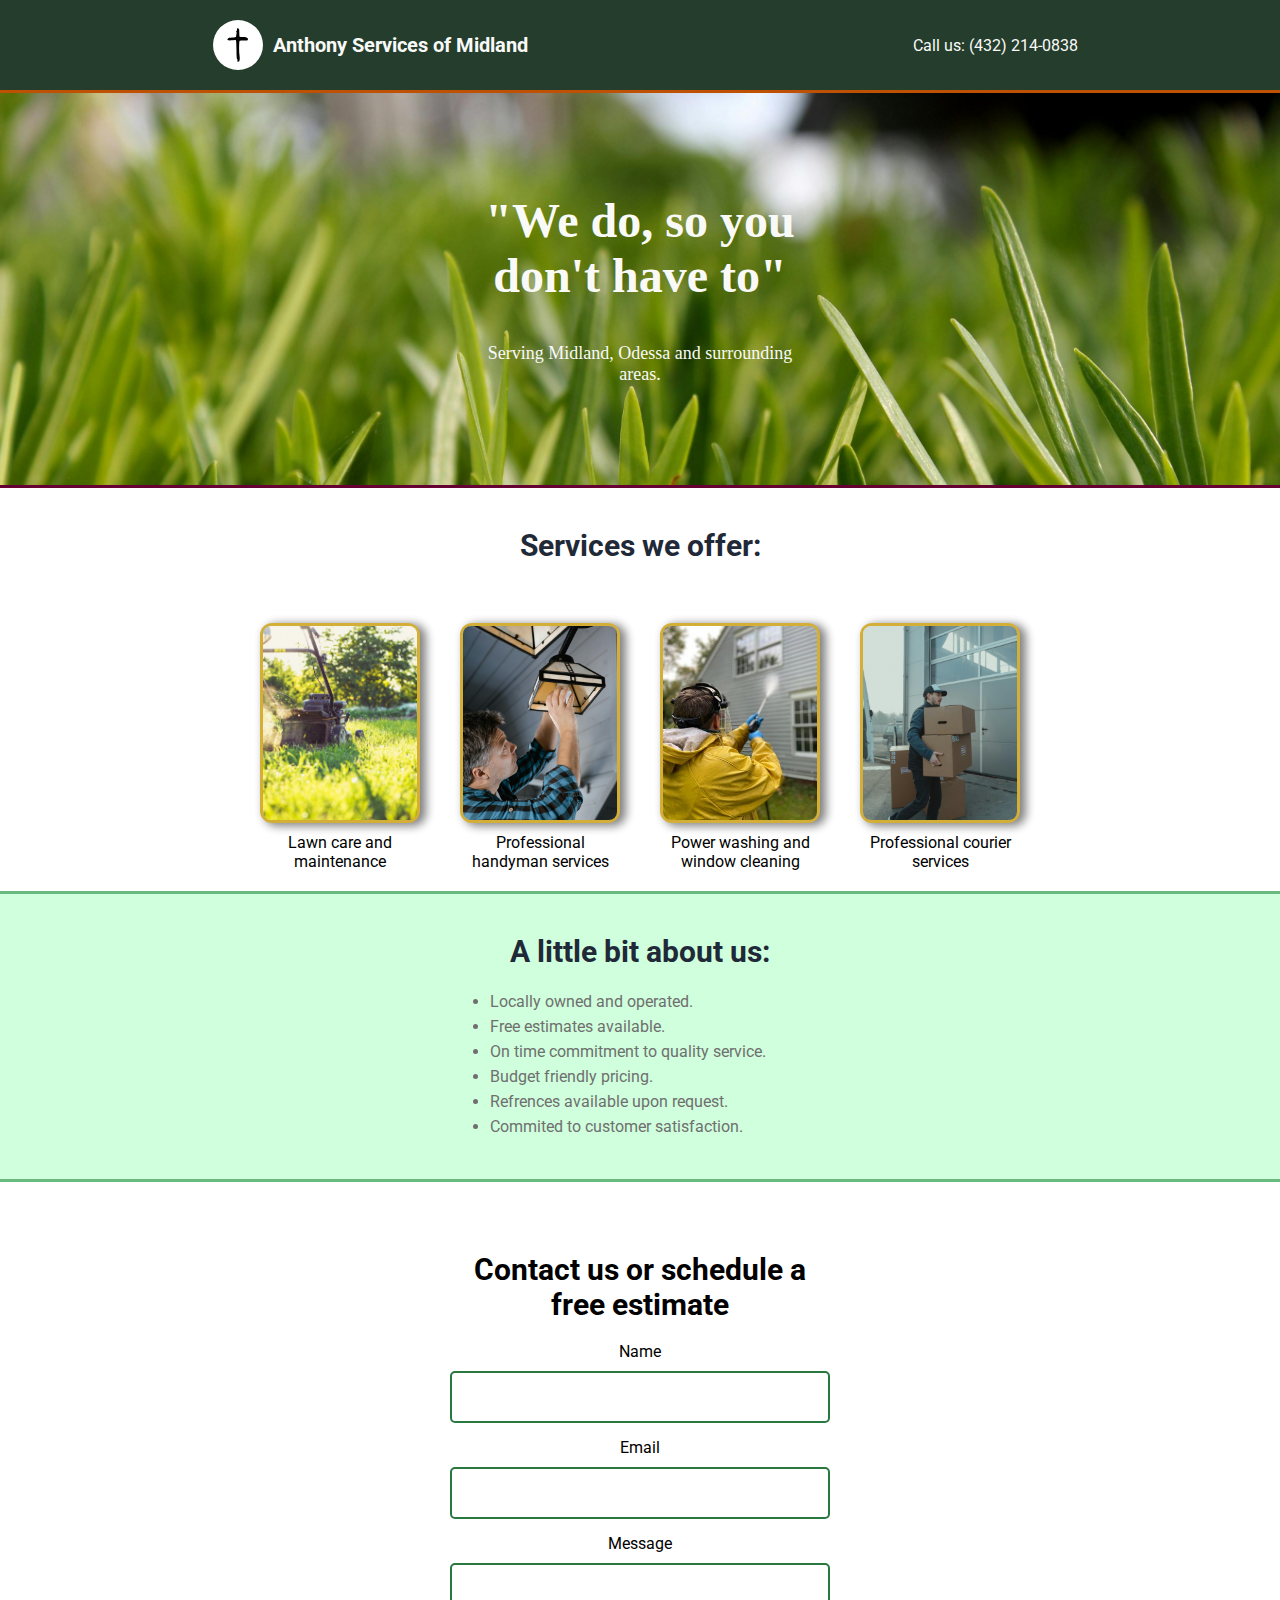
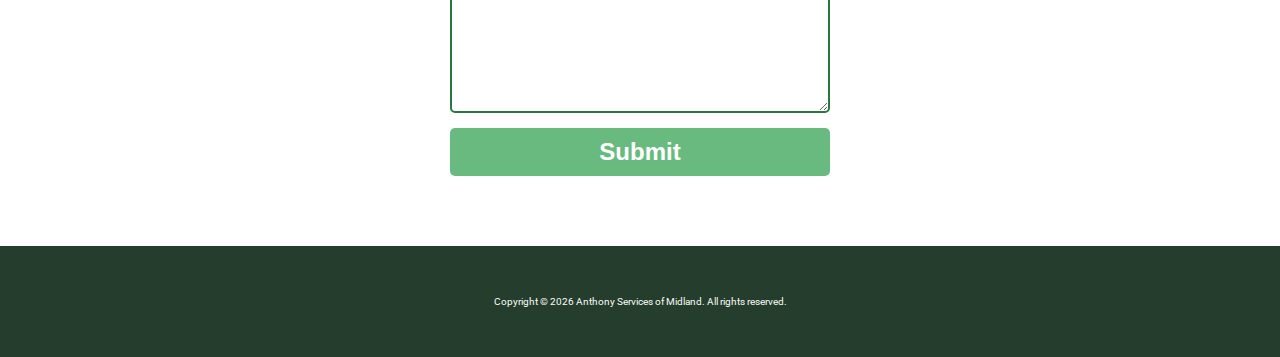
<file: index.html>
<!DOCTYPE html>
<html lang="en">
<head>
    <meta charset="UTF-8">
    <meta http-equiv="X-UA-Compatible" content="IE=edge">
    <meta name="viewport" content="width=device-width, initial-scale=1.0">
    <link rel="icon" href="images/ms.svg" type="image/svg+xml">
    <title>Anthony Services of Midland</title>
    <link rel="stylesheet" href="style.css">
    <script src="index.js" defer></script>
    <link rel="preconnect" href="https://fonts.gstatic.com">
	<link href="https://fonts.googleapis.com/css2?family=Roboto&display=swap" rel="stylesheet">
    <meta http-equiv="Permissions-Policy" content="interest-cohort=()">
</head>
<body>
    <div class="header">
        <div class="logo"><img src="images/ms.svg" alt="Icon description" id="icon"><strong>Anthony Services of Midland</strong></div>
        <div class="header-links"><a href="tel:1234567890">Call us: (432) 214-0838</a></div>
        
    </div>
    <div class="first-row">
        <div class="bold-text">"We do, so you don't have to"</div>
            <p class="first-row-subtext">
                Serving Midland, Odessa and surrounding areas.
            </p>
    </div>
    <div class="second-row">
        <div class="second-row-header">Services we offer:</div>
        </div>
        <div class="second-row-items">
            <ul class="second-row-list">
                <li class="icon">
                    <a href="pages/lawn.html">
                        <div class="box">
                            <img src="images/pexels-magic-k-24827758-6728933.jpg" alt="people mowing lawn">
                          </div>
                          <p class="icon-text">Lawn care and maintenance</p>
                    </a>
                </li>
                <li class="icon">
                    <a href="pages/handyman.html">
                        <div class="box">
                            <img src="images/pexels-mart-production-7640986.jpg" alt="">
                          </div>
                          <p class="icon-text">Professional handyman services</p>
                    </a>
                </li>
                <li class="icon">
                    <a href="pages/washer.html">
                        <div class="box">
                            <img src="images/l.jpg" alt="">
                          </div>
                          <p class="icon-text">Power washing and window cleaning</p>
                    </a>
                </li>
                <li class="icon">
                    <a href="pages/courier.html">
                        <div class="box">
                            <img src="images/courierService.jpg" alt="">
                          </div>
                          <p class="icon-text">Professional courier services</p>
                    </a>
                </li>
            </ul>
        </div>
    </div>
    <div class="third-row">
        <p class="third-row-header">A little bit about us:</p>
        <ul>
            <li class="third-row-item">
                <p class="third-row-text">Locally owned and operated.
                </p>
            </li>
            <li class="third-row-item">
                <p class="third-row-text">Free estimates available.
                </p>
            </li>
            <li class="third-row-item">
                <p class="third-row-text">On time commitment to quality service.
                </p>
            </li>
            <li class="third-row-item">
                <p class="third-row-text">Budget friendly pricing.
                </p>
            </li>
            <li class="third-row-item">
                <p class="third-row-text">Refrences available upon request.
                </p>
            </li>
            <li class="third-row-item">
                <p class="third-row-text">Commited to customer satisfaction.
                </p>
            </li>
        </ul>
    </div>
        <div class="fourth-row" id="contact">
            <form action="./submit.php" method="POST">
                <h1>Contact us or schedule a free estimate</h1>
                <p>Name</p> <input type="text" id="name" name="name" class="input" required>
                <p>Email</p> <input type="email" id="email" name="email" class="input" required>
                <p>Message</p>
                <textarea id="message" name="message" rows="6" cols="25" class="input" required></textarea><br />
                <input type="submit">
            </form>
        </div>
   <!--
    <div class="fourth-row" id="contact">
        <form action="sendmail.php" method="post">
            <label for="name">Name:</label>
            <input type="text" id="name" name="name" required>
            <label for="email">Email:</label>
            <input type="email" id="email" name="email" required>
            <label for="message">Message:</label>
            <textarea id="message" name="message" required></textarea>
            <button type="submit">Send Message</button>
         </form>
    </div> 
   -->
    
    <div class="footer">
        <div class="footer-text">
            Copyright &COPY; <span id="currentYear"></span> Anthony Services of Midland. All rights reserved. 
        </div>
    </div>
</body>
</html>
</file>
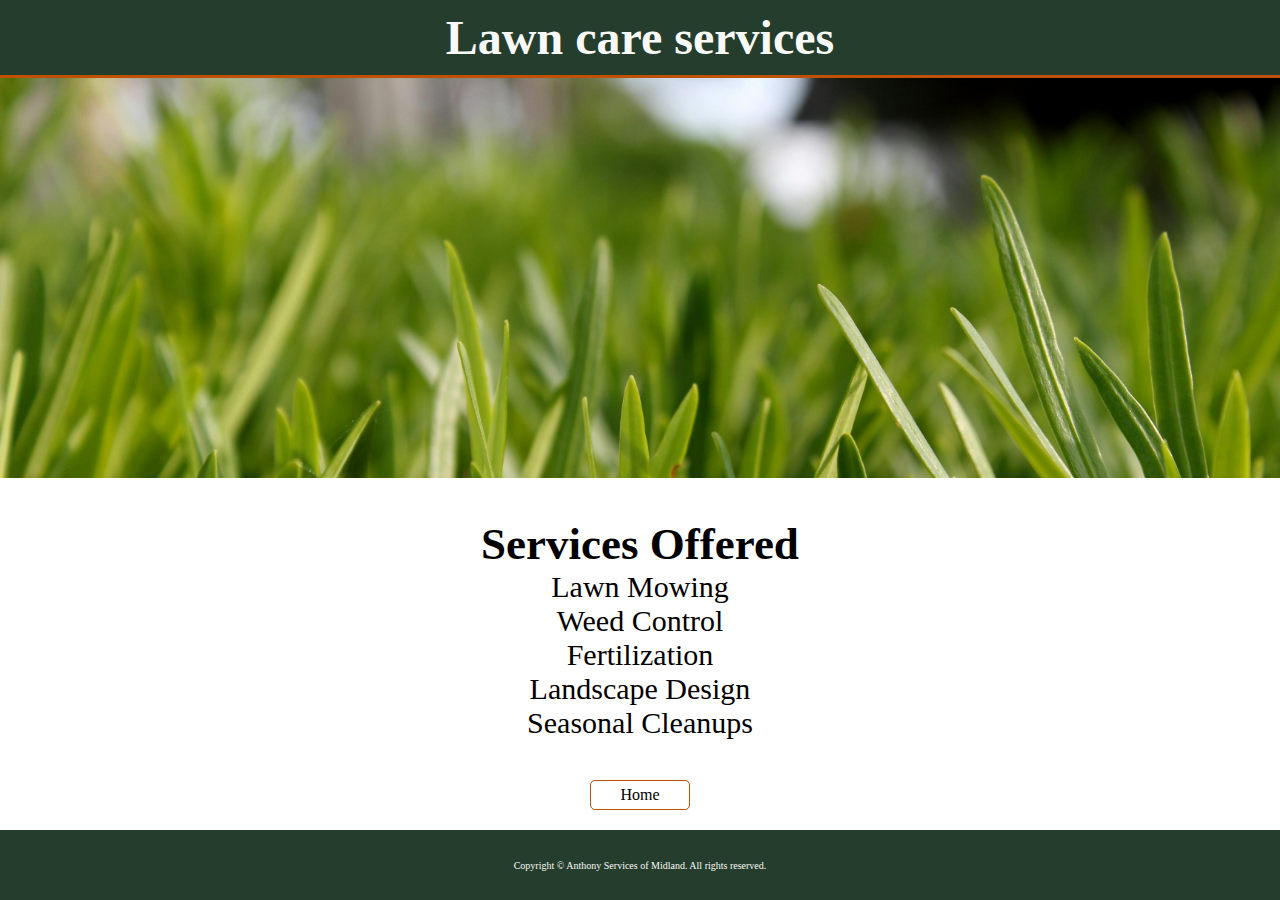
<file: pages/about.html>
<!DOCTYPE html>
<html lang="en">
<head>
    <meta charset="UTF-8">
    <link rel="icon" href="images/ms.svg" type="image/svg+xml">
    <title>Anthony Services of Midland</title>
    <meta name="viewport" content="width=device-width, initial-scale=1.0">
    <link rel="stylesheet" href="pages.css">
    <title>Document</title>
</head>
<body>
    <div class="header">
        <h1>Lawn care services</h1>
    </div>
    <div class="banner"></div>
    <div class="info">
        <h2>Services Offered</h2>
        <ul>
            <li>Lawn Mowing</li>
            <li>Weed Control</li>
            <li>Fertilization</li>
            <li>Landscape Design</li>
            <li>Seasonal Cleanups</li>
        </ul>
    </div>
    <div class="btn-box">
        <a href="../index.html">Home</a>
    </div>
    <div class="footer">
        <div class="footer-text">
            Copyright &COPY; <span id="currentYear"></span> Anthony Services of Midland. All rights reserved. 
        </div>
    </div>
</body>
</html>
</file>
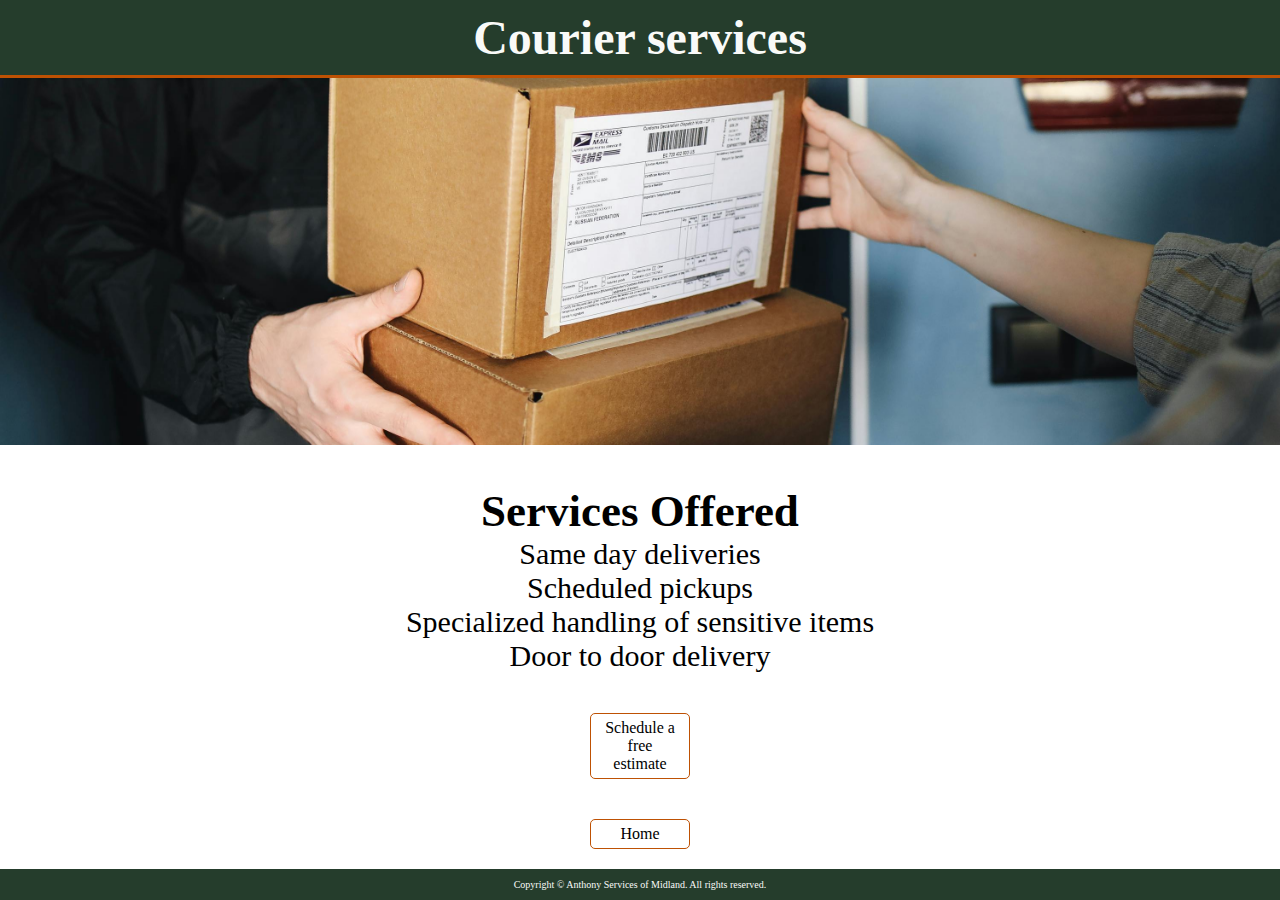
<file: pages/courier.html>
<!DOCTYPE html>
<html lang="en">
<head>
    <meta charset="UTF-8">
    <link rel="icon" href="images/ms.svg" type="image/svg+xml">
    <title>Anthony Services of Midland</title>
    <meta name="viewport" content="width=device-width, initial-scale=1.0">
    <link rel="stylesheet" href="pages.css">
    <title>Document</title>
</head>
<body>
    <div class="header">
        <h1>Courier services</h1>
    </div>
    <div class="courier-banner"></div>
    <div class="info">
        <h2>Services Offered</h2>
        <ul>
            <li>Same day deliveries</li>
            <li>Scheduled pickups</li>
            <li>Specialized handling of sensitive items</li>
            <li>Door to door delivery</li>
        </ul>
    </div>
    <div class="btn-box">
        <a href="../index.html#contact">Schedule a free estimate</a>
    </div>
    <div class="btn-box">
        <a href="../index.html">Home</a>
    </div>
    <div class="footer">
        <div class="footer-text">
            Copyright &COPY; <span id="currentYear"></span> Anthony Services of Midland. All rights reserved. 
        </div>
    </div>
</body>
</html>
</file>
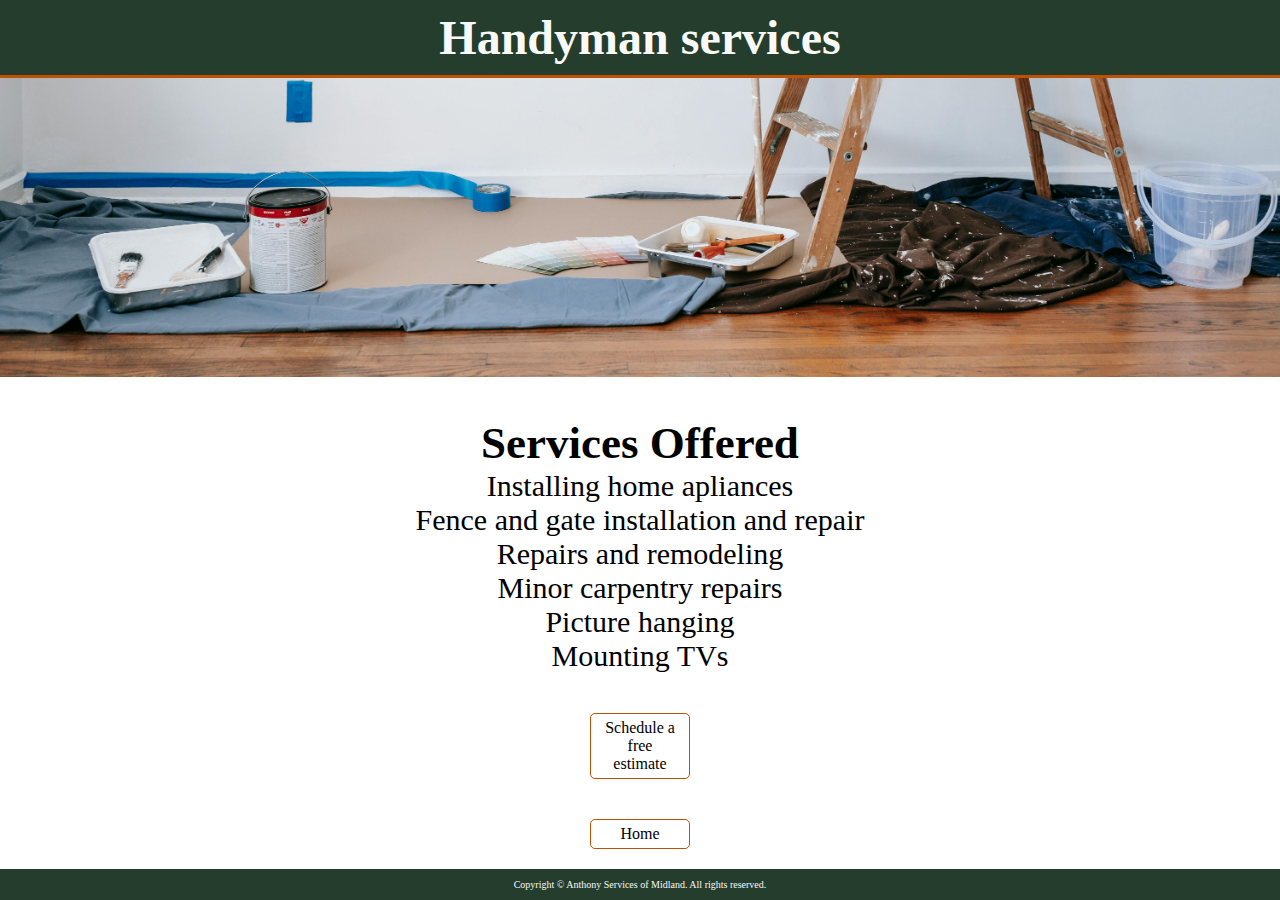
<file: pages/handyman.html>
<!DOCTYPE html>
<html lang="en">
<head>
    <meta charset="UTF-8">
    <link rel="icon" href="images/ms.svg" type="image/svg+xml">
    <title>Anthony Services of Midland</title>
    <meta name="viewport" content="width=device-width, initial-scale=1.0">
    <link rel="stylesheet" href="pages.css">
    <title>Document</title>
</head>
<body>
    <div class="header">
        <h1>Handyman services</h1>
    </div>
    <div class="handyman-banner"></div>
    <div class="info">
        <h2>Services Offered</h2>
        <ul>
            <li>Installing home apliances</li>
            <li>Fence and gate installation and repair</li>
            <li>Repairs and remodeling</li>
            <li>Minor carpentry repairs</li>
            <li>Picture hanging</li>
            <li>Mounting TVs</li>
        </ul>
    </div>
    <div class="btn-box">
        <a href="../index.html#contact">Schedule a free estimate</a>
    </div>
    <div class="btn-box">
        <a href="../index.html">Home</a>
    </div>
    <div class="footer">
        <div class="footer-text">
            Copyright &COPY; <span id="currentYear"></span> Anthony Services of Midland. All rights reserved. 
        </div>
    </div>
</body>
</html>
</file>
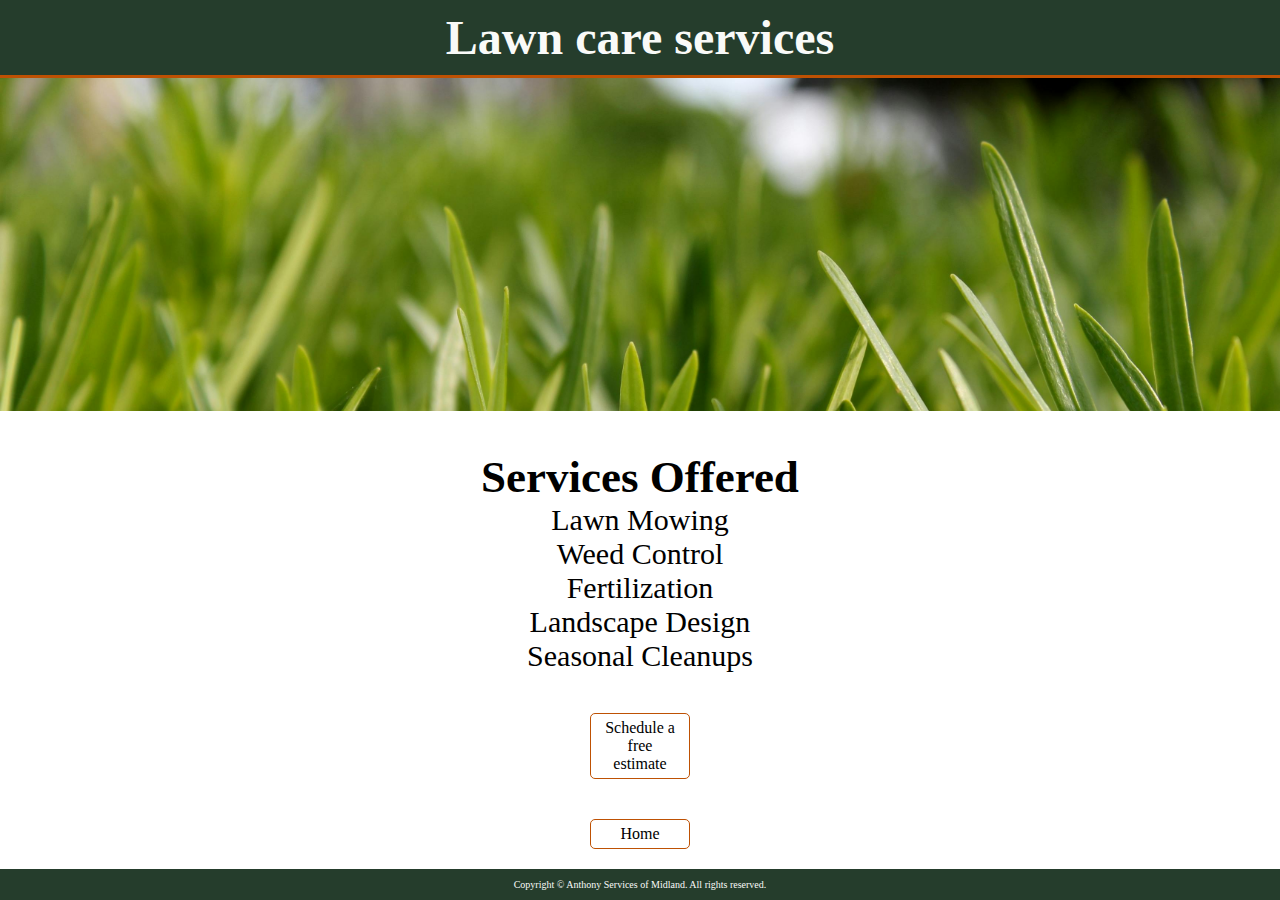
<file: pages/lawn.html>
<!DOCTYPE html>
<html lang="en">
<head>
    <meta charset="UTF-8">
    <link rel="icon" href="images/ms.svg" type="image/svg+xml">
    <title>Anthony Services of Midland</title>
    <meta name="viewport" content="width=device-width, initial-scale=1.0">
    <link rel="stylesheet" href="pages.css">
    <title>Document</title>
</head>
<body>
    <div class="header">
        <h1>Lawn care services</h1>
    </div>
    <div class="banner"></div>
    <div class="info">
        <h2>Services Offered</h2>
        <ul>
            <li>Lawn Mowing</li>
            <li>Weed Control</li>
            <li>Fertilization</li>
            <li>Landscape Design</li>
            <li>Seasonal Cleanups</li>
        </ul>
    </div>
    <div class="btn-box">
        <a href="../index.html#contact">Schedule a free estimate</a>
    </div>
    <div class="btn-box">
        <a href="../index.html">Home</a>
    </div>
    <div class="footer">
        <div class="footer-text">
            Copyright &COPY; <span id="currentYear"></span> Anthony Services of Midland. All rights reserved. 
        </div>
    </div>
</body>
</html>
</file>
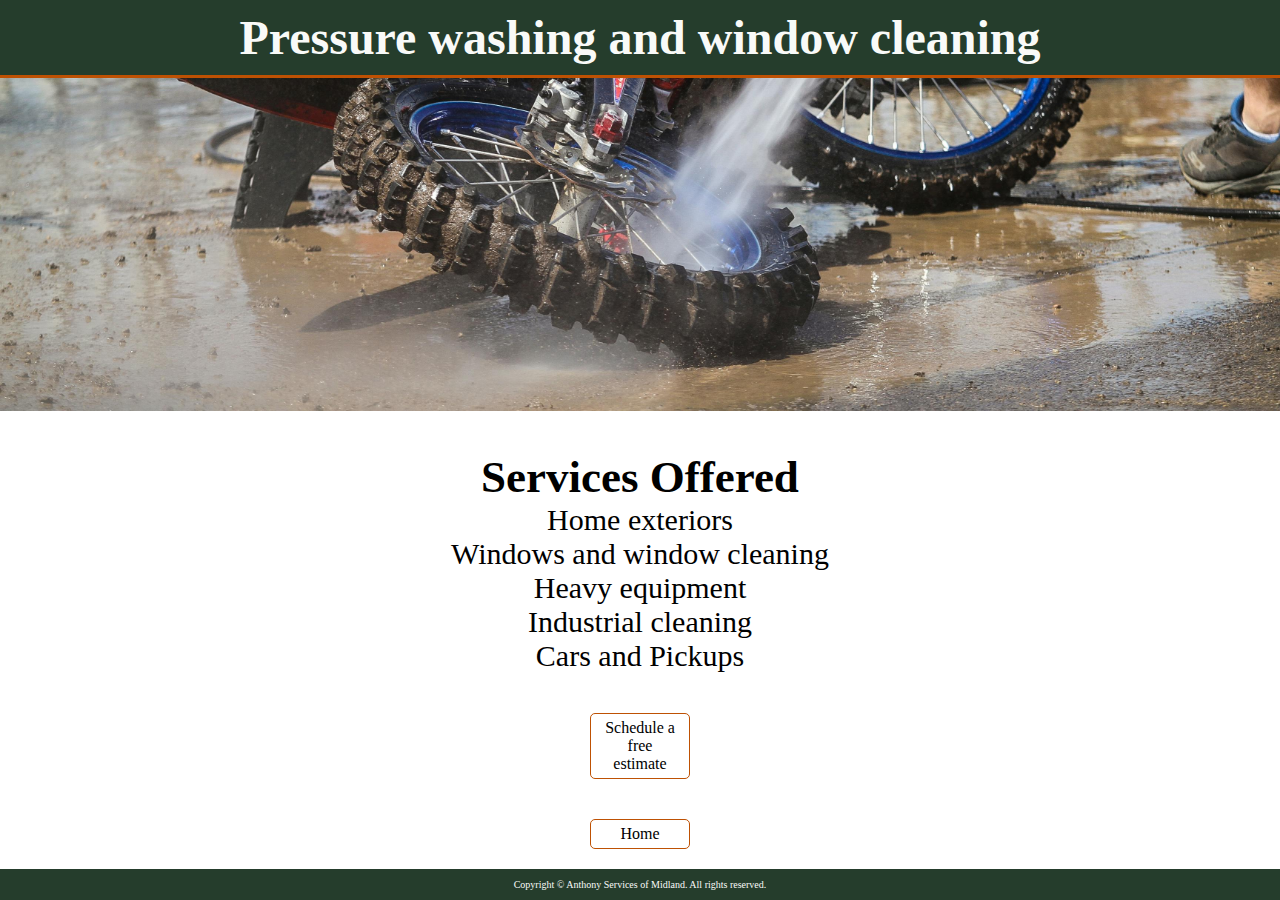
<file: pages/washer.html>
<!DOCTYPE html>
<html lang="en">
<head>
    <meta charset="UTF-8">
    <link rel="icon" href="images/ms.svg" type="image/svg+xml">
    <title>Anthony Services of Midland</title>
    <meta name="viewport" content="width=device-width, initial-scale=1.0">
    <link rel="stylesheet" href="pages.css">
    <title>Document</title>
</head>
<body>
    <div class="header">
        <h1>Pressure washing and window cleaning</h1>
    </div>
    <div class="washer-banner"></div>
    <div class="info">
        <h2>Services Offered</h2>
        <ul>
            <li>Home exteriors</li>
            <li>Windows and window cleaning</li>
            <li>Heavy equipment</li>
            <li>Industrial cleaning</li>
            <li>Cars and Pickups</li>
        </ul>
    </div>
    <div class="btn-box">
        <a href="../index.html#contact">Schedule a free estimate</a>
    </div>
    <div class="btn-box">
        <a href="../index.html">Home</a>
    </div>
    <div class="footer">
        <div class="footer-text">
            Copyright &COPY; <span id="currentYear"></span> Anthony Services of Midland. All rights reserved. 
        </div>
    </div>
</body>
</html>
</file>
<file: style.css>
* {
   padding: 0px;
   margin: 0px;
   box-sizing: border-box;
}
 
html {
   height: 100%;
   padding: 0px;
   margin: 0px;
}
 
 
body {
   font-family: roboto;
   display: flex;
   flex-direction: column;
   justify-content: space-between;
   height: 100%;
   padding: 0px;
   margin: 0px;
}

a {
   text-decoration: none;
   color: inherit;
}
 
.header {
   background-color: #253d2c;
   color: #f9faf8;
   display: flex;
   justify-content: space-around;
   flex: 1 1 auto;
   padding: 10px;
   border-bottom: 3px solid #BE5103;
}
 
.header .logo {
   font-size: 20px;
   display: flex;
   align-items: center;
}

#icon {
   width: 50px; /* Makes the image take up the full width of its container */
   height: 50px; /* Makes the image take up the full height of its container */
   object-fit: cover; /* Ensures the image scales and crops to fill the container without distortion */
   border-radius: 50%;
   background-color: white;
   margin: 10px;
}
 
.header .header-links ul li a {
   color: #f9faf8;
   text-decoration: none;
   padding-left: 14px;
}
 
.header .header-links ul {
   list-style: none;
   display: flex;
   font-size: 18px;
}
 
.header-links {
   display: flex;
   align-items: center;   
}
 
.first-row {
   display: flex;
   flex-direction: column;
   justify-content: space-between;
   align-items: center;
   color: #f9faf8;
   background-image: url('images/pexels-polilla68-1172737.jpg');
   background-size: cover;
   background-position: center;
   padding-top: 100px;
   padding-bottom: 100px;
   font-family: merriweather;
}

.first-row .bold-text {
   font-size: 48px;
   font-weight: bolder;
   text-align: center;
   margin-bottom: 20px;
   width: 30%;
}

@media (max-width: 600px) {
   .first-row .bold-text {
      font-size: 32px;
      width: 80%;
   }
 }

.first-row-subtext {
   font-size: 18px;
   width: 25%;
   margin-top: 20px;
   text-align: center;
}

@media (max-width: 600px) {
   .first-row-subtext {
      width: 80%;
   }
 }

 /* Ensure the image fits its container */
img {
    width: 100%; /* Makes the image take up the full width of its container */
    height: 100%; /* Makes the image take up the full height of its container */
    object-fit: cover; /* Ensures the image scales and crops to fill the container without distortion */
    border-radius: 8px;
}
 
 .sign-up-button {
    text-decoration: none;
    color: #f9faf8;
 }
 
 .right-item {
    display: flex;
    justify-content: center;
    align-items: center;
    margin-left: -168px;
 }
 .image-holder {
    display: flex;
    justify-content: center;
    align-items: center;
    height: 300px;
    width: 200px;
    border-radius: 12px;
    background-color: grey;
 }

 .second-row {
    display: flex;
    flex-direction: column;
    justify-content: center;
    align-items: center;
    border-top: 3px solid #660033;
 }
 
 .second-row-header {
    font-size: 30px;
    color: #1f2937;
    font-weight: bolder;
    margin: 40px;
 }

.second-row-list {
   list-style: none;
   display: flex;
   flex-direction: row;
   justify-content: center;
   align-items: center;
   border-bottom: 3px solid #68BA7F;
}

@media (max-width: 600px) {
   .second-row-list {
      flex-direction: column;
   }
 }


 
 .icon {
    display: flex;
    flex-direction: column;
    justify-content: space-between;
    align-items: center;
    width: 160px;
    gap: 40px;
    margin: 20px;
   }

p {
    text-align: center;
}
 
.icon .box {
   background-color: white;
   border: 3px solid #D4AF37;
   height: 200px;
   width: 160px;
   border-radius: 12px;
   box-shadow: 5px 2px 10px 1px gray;
}

.icon-text {
   margin-top: 10px;
}


.third-row {
   display: flex;
   flex-direction: column;
   justify-content: center;
   align-items: center;
   padding: 40px;
   background-color: #CFFFDC;
   line-height: 25px;
   color: rgb(111, 111, 111);
 }

 .third-row-header {
   font-size: 30px;
   color: #1f2937;
   font-weight: bolder;
   margin-bottom: 20px;
   line-height: 35px;
 }

 .third-row ul {
   width: 25%;
 }

 @media (max-width: 600px) {
   .third-row ul {
      width: 80%;      
   }
 }


 .third-row-text {
   text-align: left;
   width: 100%;
 }

 
 
 .quote {
    display: flex;
    height: auto;
    width: 50%;
    justify-content: center;
    font-size: 36px;
    font-style: italic;
    color: #1f2937;
    margin-top: 100px;
 }
 
 .person-quoted {
    font-weight: 900;
    display: inherit;
    margin-left: 300px;
    margin-bottom: 80px;
    margin-top: 10px;
 }
 .fourth-row {
    display: flex;
    justify-content: space-around;
    flex: 3 1 auto;
    border-top: 3px solid #68BA7F;
 }

 .fourth-row p {
   padding-bottom: 10px;
 }

 .fourth-row-box {
    height: 150px;
    width: 800px;
    background-color: #3882f6;
    border-radius: 12px;
    margin-top: 100px;
    margin-bottom: 100px;
    color: #e5e7eb;
    display: flex;
    justify-content: space-around;
    align-items: center;
 }
 
 .fourth-row-header {
    font-weight: bold;
    font-size: 18px;
 }
 
 .sign-up-button-bottom {
    text-decoration: none;
    color: #e5e7eb;
    border: 1px solid #e5e7eb;
    height: 60px;
    width: 360px;
    border-radius: 6px;
    padding: 5px;
    padding-left: 20px;
    padding-right: 20px;
 
 }
 .footer {
    background-color: #253d2c;
    color: #f9faf8;
    display: flex;
    justify-content: space-around;
    flex: 1 1 auto;;
 }
 
 .footer-text {
    margin-top: 50px;
    margin-bottom: 50px;
    font-size: x-small;
 }

 @import url(https://fonts.googleapis.com/css?family=Montserrat:400,700); -- optional

 body { background:#fff; }
 form { max-width:420px;
    margin:50px auto; 
    padding:20px;}
 
 h1 {
 text-align:center;
 font-size: 30px;
 padding-bottom: 20px;
 }
 
 .input {
   color:black;
   font-family: Helvetica, Arial, sans-serif;
   font-weight:500;
   font-size: 18px;
   border-radius: 5px;
   line-height: 22px;
   background-color: transparent;
   border:2px solid #29783f;
   transition: all 0.3s;
   padding: 13px;
   margin-bottom: 15px;
   width:100%;
   box-sizing: border-box;
   outline:0;
 }
 
 .input:focus { border:2px solid #29783f; }
 
 textarea {
   height: 150px;
   line-height: 150%;
   resize:vertical;
 }
 
 [type="submit"] {
   font-family: 'Montserrat', Arial, Helvetica, sans-serif;
   width: 100%;
   background:#68BA7F;
   border-radius:5px;
   border:0;
   cursor:pointer;
   color:white;
   font-size:24px;
   padding-top:10px;
   padding-bottom:10px;
   transition: all 0.3s;
   margin-top:-4px;
   font-weight:700;
 }
 [type="submit"]:hover { background:#DCA1A1; }
</file>
<file: pages/pages.css>
* {
    padding: 0px;
    margin: 0px;
    box-sizing: border-box;
}

html {
    height: 100%;
    padding: 0px;
    margin: 0px;
}

body {
    font-family: roboto;
    display: flex;
    flex-direction: column;
    justify-content: space-between;
    height: 100%;
    padding: 0px;
    margin: 0px;
}

.header {
    background-color: #253d2c;
    color: #f9faf8;
    padding: 10px;
    border-bottom: 3px solid #BE5103;
    text-align: center;
    font-size: 24px;
}

@media (max-width: 600px) {
    .header {
        font-size: 16px;      
    }
  }
 

.banner {
    display: flex;
    flex-direction: column;
    justify-content: space-between;
    align-items: center;
    color: #f9faf8;
    background-image: url('../images/pexels-polilla68-1172737.jpg');
    background-size: cover;
    background-position: center;
    font-family: merriweather;
    height: 400px;
}

.courier-banner {
    display: flex;
    flex-direction: column;
    justify-content: space-between;
    align-items: center;
    color: #f9faf8;
    background-image: url('../images/courier-page.jpg');
    background-size: cover;
    background-position: center;
    font-family: merriweather;
    height: 400px;
}

.handyman-banner {
    display: flex;
    flex-direction: column;
    justify-content: space-between;
    align-items: center;
    color: #f9faf8;
    background-image: url('../images/handyman-page.jpg');
    background-size: cover;
    background-position: bottom;
    font-family: merriweather;
    height: 400px;
}

.washer-banner {
    display: flex;
    flex-direction: column;
    justify-content: space-between;
    align-items: center;
    color: #f9faf8;
    background-image: url('../images/pressure-washer.jpg');
    background-size: cover;
    background-position: bottom;
    font-family: merriweather;
    height: 400px;
}

.info {
    font-size: 30px;
    width: 100%;
    margin-top: 20px;
    text-align: center;
    padding: 20px;
}

@media (max-width: 600px) {
    .info {
        font-size: 12px;    
    }
  }
 

ul {
    list-style: none;
}

a {
    text-decoration: none;
    color: inherit;
    text-align: center;
    border: 1px solid #BE5103;
    border-radius: 5px;
    padding: 5px 10px;
    width: 100px;
}

a:hover {
    background-color: #BE5103;
    color: white;
}

.btn-box {
    display: flex;
    justify-content: center;
    align-items: center;
    margin: 20px;
}

.footer {
    background-color: #253d2c;
    color: #f9faf8;
    display: flex;
    justify-content: space-around;
    align-items: center;
    flex: 1 1 auto;;
 }
 
 .footer-text {
    font-size: x-small;
    padding: 10px;
 }
</file>
